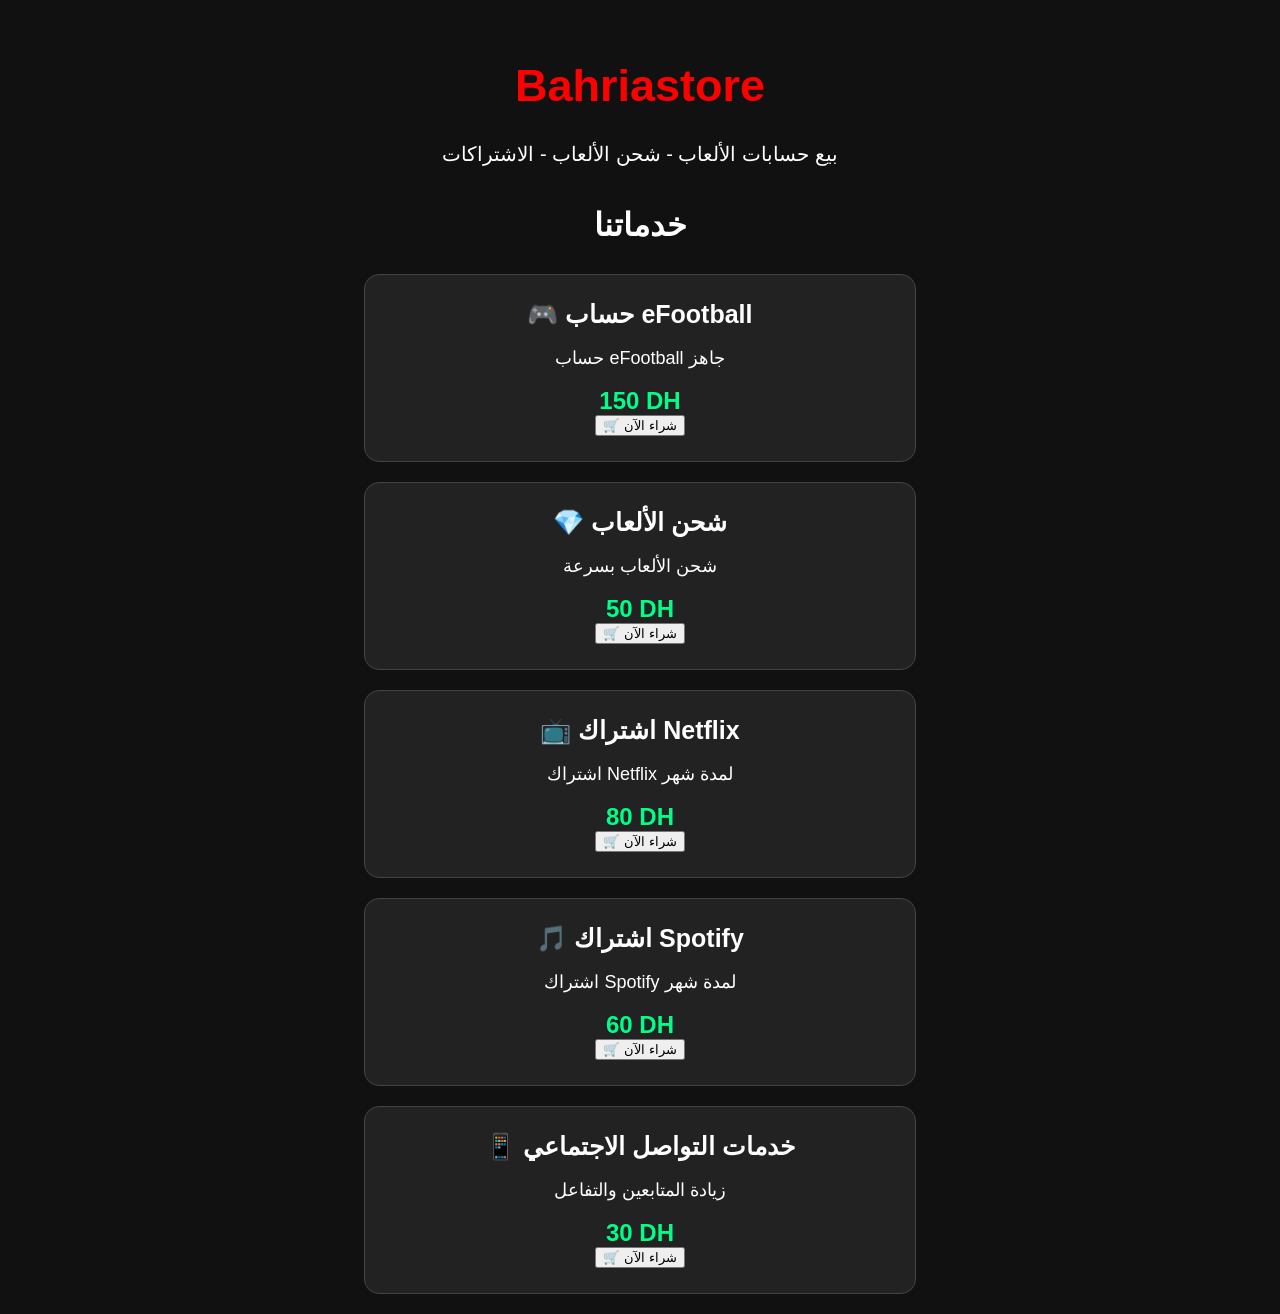
<file: index.html>
<!DOCTYPE html>
<html lang="ar">
<head>
    <meta charset="UTF-8">
    <meta name="viewport" content="width=device-width, initial-scale=1.0">
    <title>Bahriastore </title>
    <link rel="stylesheet" href="style.css">
</head>
<body>

<header>

    <h1>Bahriastore</h1>

    <p>بيع حسابات الألعاب - شحن الألعاب - الاشتراكات</p>

</header>

<main>

    <h2>خدماتنا</h2>

    <div class="product">
        <h3>🎮 حساب eFootball</h3>
        <p>حساب eFootball جاهز</p>
        <strong>150 DH</strong>
      <button onclick="buyProduct('حساب eFootball', 150)">

        🛒 شراء الآن

    </button>
    </div>

    <div class="product">
        <h3>💎 شحن الألعاب</h3>
        <p>شحن الألعاب بسرعة</p>
        <strong>50 DH</strong>
        <button onclick="buyProduct('شحن الألعاب', 50)">
    🛒 شراء الآن
</button>
    </div>

    <div class="product">
        <h3>📺 اشتراك Netflix</h3>
        <p>اشتراك Netflix لمدة شهر</p>
        <strong>80 DH</strong>
        <button onclick="buyProduct('اشتراك Netflix', 80)">
    🛒 شراء الآن
</button>
    </div>

    <div class="product">
        <h3>🎵 اشتراك Spotify</h3>
        <p>اشتراك Spotify لمدة شهر</p>
        <strong>60 DH</strong>
        <button onclick="buyProduct('اشتراك Spotify', 60)">
    🛒 شراء الآن
</button>
    </div>

    <div class="product">
        <h3>📱 خدمات التواصل الاجتماعي</h3>
        <p>زيادة المتابعين والتفاعل</p>
        <strong>30 DH</strong>
        <button onclick="buyProduct('خدمات التواصل الاجتماعي', 30)">
    🛒 شراء الآن
</button>
    </div>

</main>

<script src="script.js"></script>
    </body>
</html>
</file>
<file: style.css>
body {
    margin: 0;
    font-family: Arial, sans-serif;
    background: #111;
    color: white;
    text-align: center;
}

h1 {
    color: #ff0000;
    margin-top: 60px;
    font-size: 45px;
}

header p {
    font-size: 20px;
    margin-bottom: 40px;
}

h2 {
    font-size: 32px;
    margin-bottom: 30px;
}

.product {
    background: #222;
    width: 80%;
    max-width: 500px;
    margin: 20px auto;
    padding: 25px;
    border-radius: 15px;
    border: 1px solid #444;
}

.product h3 {
    font-size: 25px;
    margin: 0 0 10px;
}

.product p {
    font-size: 18px;
}

.product strong {
    display: block;
    color: #00ff88;
    font-size: 24px;
    margin-top: 15px;
}
</file>
